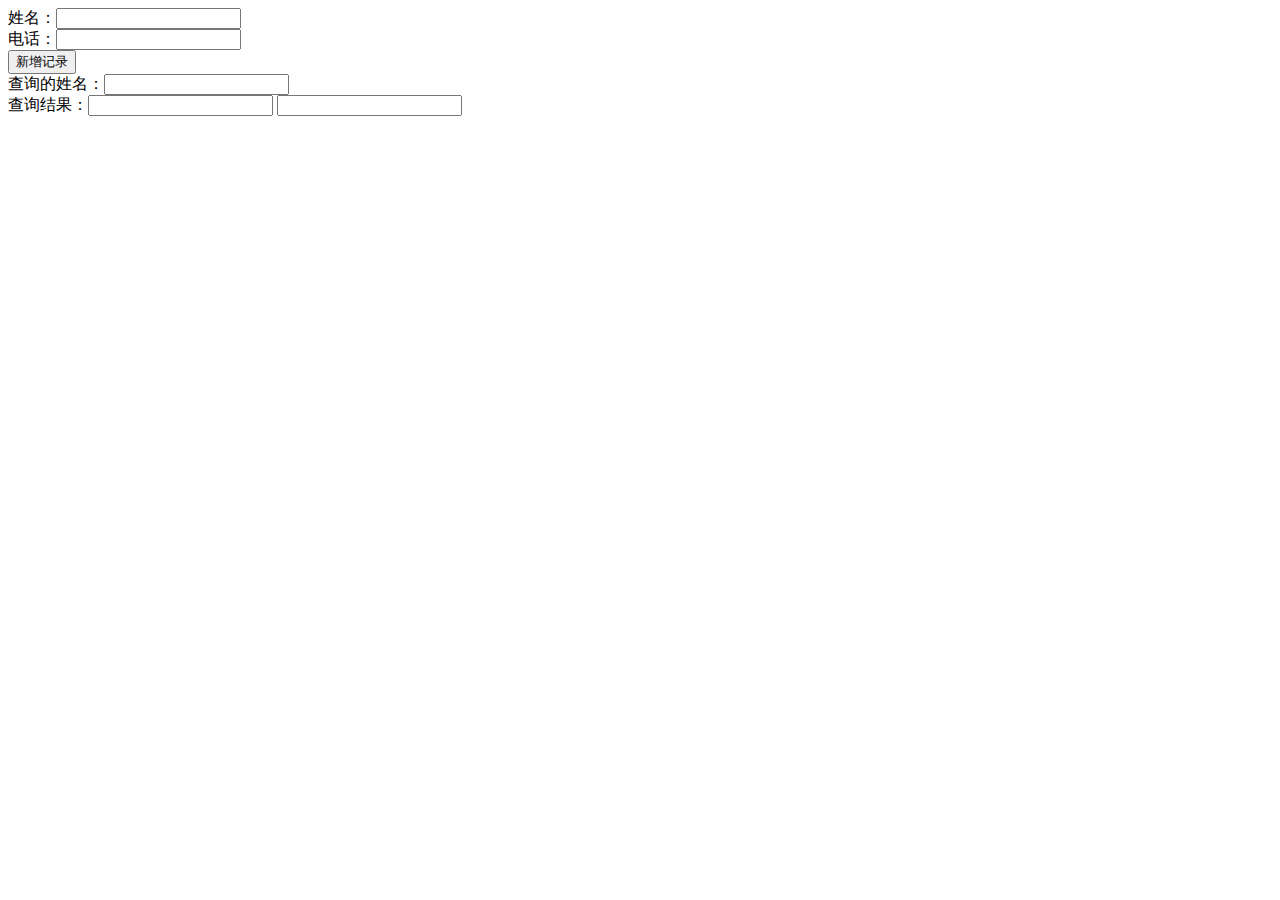
<file: s.html>
<!DOCTYPE html>
<html lang="en">
<head>
    <meta charset="UTF-8">
    <title>Title</title>
</head>

<body>
<div id="result">
        <div>姓名：<input type="text" id="name"></div>
        <div>电话：<input type="number" id="number"></div>
        <div><input type="button" value="新增记录" onclick="save()"></div>
</div>
<div>
    <div>
        查询的姓名：<input type="text" id="names"><br>
        查询结果：<input type="text" onclick=gets()                                                                                                                                                                                                                                                                                                                                                                                                                                                                                                                                                                                                                                                                                                                                                                                                                                                                                                                                   "">
        <input type="number">
    </div>
</div>
<script>

    function save(){
       var names=document.getElementById('name').value;
       var numbers=document.getElementById('number').value;
       localStorage.setItem(names,numbers);
       alert('添加成功！');
 }
</script>
</body>
</html>
</file>
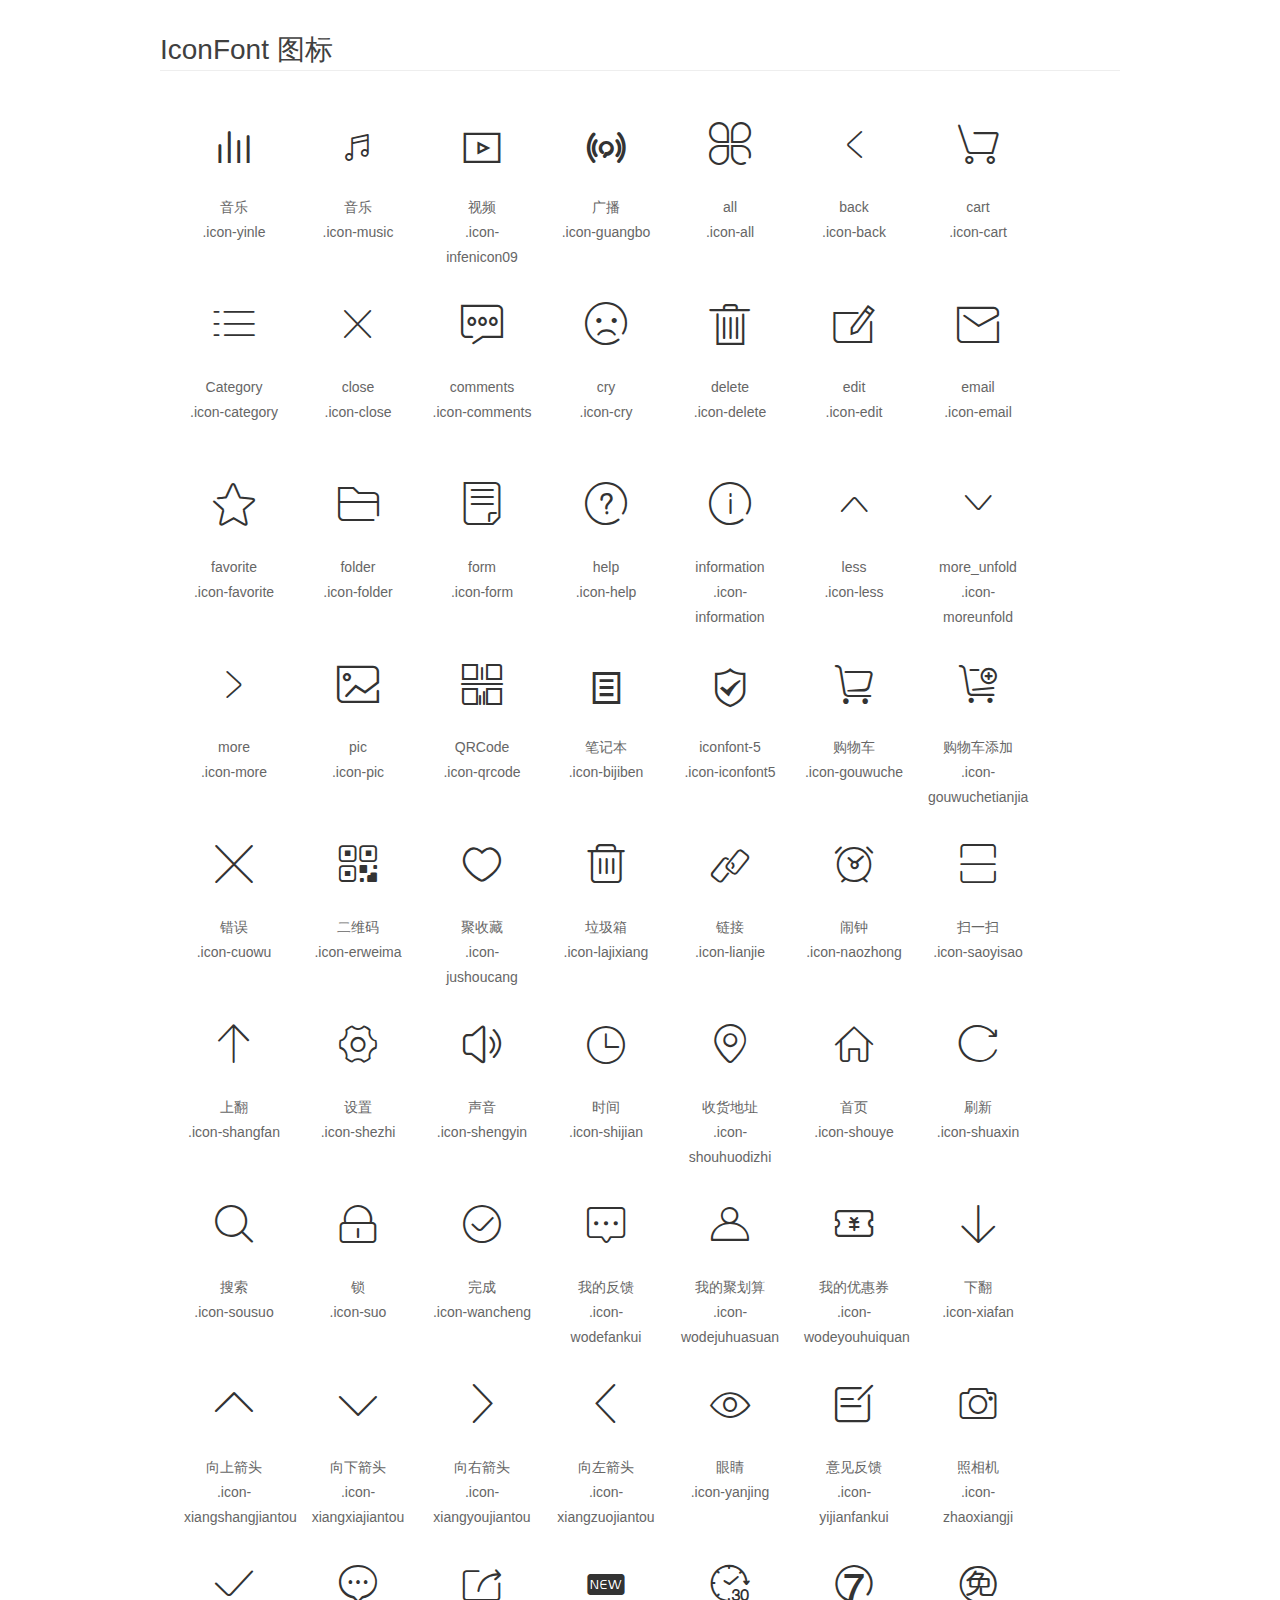
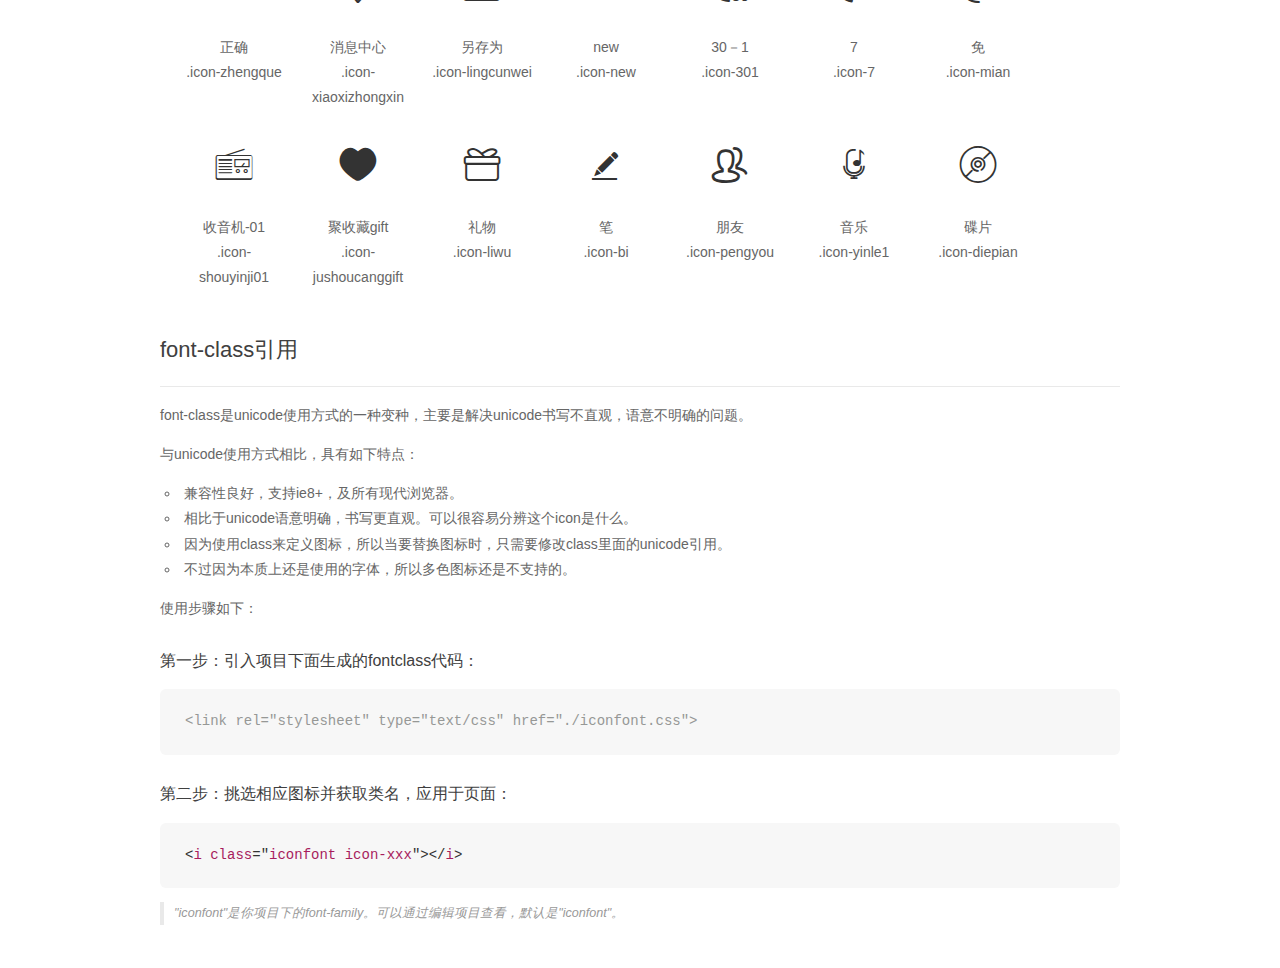
<file: font/demo_fontclass.html>
<!DOCTYPE html>
<html>
<head>
    <meta charset="utf-8"/>
    <title>IconFont</title>
    <link rel="stylesheet" href="demo.css">
    <link rel="stylesheet" href="iconfont.css">
</head>
<body>
    <div class="main markdown">
        <h1>IconFont 图标</h1>
        <ul class="icon_lists clear">
            
                <li>
                <i class="icon iconfont icon-yinle"></i>
                    <div class="name">音乐</div>
                    <div class="fontclass">.icon-yinle</div>
                </li>
            
                <li>
                <i class="icon iconfont icon-music"></i>
                    <div class="name">音乐</div>
                    <div class="fontclass">.icon-music</div>
                </li>
            
                <li>
                <i class="icon iconfont icon-infenicon09"></i>
                    <div class="name">视频</div>
                    <div class="fontclass">.icon-infenicon09</div>
                </li>
            
                <li>
                <i class="icon iconfont icon-guangbo"></i>
                    <div class="name">广播</div>
                    <div class="fontclass">.icon-guangbo</div>
                </li>
            
                <li>
                <i class="icon iconfont icon-all"></i>
                    <div class="name">all</div>
                    <div class="fontclass">.icon-all</div>
                </li>
            
                <li>
                <i class="icon iconfont icon-back"></i>
                    <div class="name">back</div>
                    <div class="fontclass">.icon-back</div>
                </li>
            
                <li>
                <i class="icon iconfont icon-cart"></i>
                    <div class="name">cart</div>
                    <div class="fontclass">.icon-cart</div>
                </li>
            
                <li>
                <i class="icon iconfont icon-category"></i>
                    <div class="name">Category</div>
                    <div class="fontclass">.icon-category</div>
                </li>
            
                <li>
                <i class="icon iconfont icon-close"></i>
                    <div class="name">close</div>
                    <div class="fontclass">.icon-close</div>
                </li>
            
                <li>
                <i class="icon iconfont icon-comments"></i>
                    <div class="name">comments</div>
                    <div class="fontclass">.icon-comments</div>
                </li>
            
                <li>
                <i class="icon iconfont icon-cry"></i>
                    <div class="name">cry</div>
                    <div class="fontclass">.icon-cry</div>
                </li>
            
                <li>
                <i class="icon iconfont icon-delete"></i>
                    <div class="name">delete</div>
                    <div class="fontclass">.icon-delete</div>
                </li>
            
                <li>
                <i class="icon iconfont icon-edit"></i>
                    <div class="name">edit</div>
                    <div class="fontclass">.icon-edit</div>
                </li>
            
                <li>
                <i class="icon iconfont icon-email"></i>
                    <div class="name">email</div>
                    <div class="fontclass">.icon-email</div>
                </li>
            
                <li>
                <i class="icon iconfont icon-favorite"></i>
                    <div class="name">favorite</div>
                    <div class="fontclass">.icon-favorite</div>
                </li>
            
                <li>
                <i class="icon iconfont icon-folder"></i>
                    <div class="name">folder</div>
                    <div class="fontclass">.icon-folder</div>
                </li>
            
                <li>
                <i class="icon iconfont icon-form"></i>
                    <div class="name">form</div>
                    <div class="fontclass">.icon-form</div>
                </li>
            
                <li>
                <i class="icon iconfont icon-help"></i>
                    <div class="name">help</div>
                    <div class="fontclass">.icon-help</div>
                </li>
            
                <li>
                <i class="icon iconfont icon-information"></i>
                    <div class="name">information</div>
                    <div class="fontclass">.icon-information</div>
                </li>
            
                <li>
                <i class="icon iconfont icon-less"></i>
                    <div class="name">less</div>
                    <div class="fontclass">.icon-less</div>
                </li>
            
                <li>
                <i class="icon iconfont icon-moreunfold"></i>
                    <div class="name">more_unfold</div>
                    <div class="fontclass">.icon-moreunfold</div>
                </li>
            
                <li>
                <i class="icon iconfont icon-more"></i>
                    <div class="name">more</div>
                    <div class="fontclass">.icon-more</div>
                </li>
            
                <li>
                <i class="icon iconfont icon-pic"></i>
                    <div class="name">pic</div>
                    <div class="fontclass">.icon-pic</div>
                </li>
            
                <li>
                <i class="icon iconfont icon-qrcode"></i>
                    <div class="name">QRCode</div>
                    <div class="fontclass">.icon-qrcode</div>
                </li>
            
                <li>
                <i class="icon iconfont icon-bijiben"></i>
                    <div class="name">笔记本</div>
                    <div class="fontclass">.icon-bijiben</div>
                </li>
            
                <li>
                <i class="icon iconfont icon-iconfont5"></i>
                    <div class="name">iconfont-5</div>
                    <div class="fontclass">.icon-iconfont5</div>
                </li>
            
                <li>
                <i class="icon iconfont icon-gouwuche"></i>
                    <div class="name">购物车</div>
                    <div class="fontclass">.icon-gouwuche</div>
                </li>
            
                <li>
                <i class="icon iconfont icon-gouwuchetianjia"></i>
                    <div class="name">购物车添加</div>
                    <div class="fontclass">.icon-gouwuchetianjia</div>
                </li>
            
                <li>
                <i class="icon iconfont icon-cuowu"></i>
                    <div class="name">错误</div>
                    <div class="fontclass">.icon-cuowu</div>
                </li>
            
                <li>
                <i class="icon iconfont icon-erweima"></i>
                    <div class="name">二维码</div>
                    <div class="fontclass">.icon-erweima</div>
                </li>
            
                <li>
                <i class="icon iconfont icon-jushoucang"></i>
                    <div class="name">聚收藏</div>
                    <div class="fontclass">.icon-jushoucang</div>
                </li>
            
                <li>
                <i class="icon iconfont icon-lajixiang"></i>
                    <div class="name">垃圾箱</div>
                    <div class="fontclass">.icon-lajixiang</div>
                </li>
            
                <li>
                <i class="icon iconfont icon-lianjie"></i>
                    <div class="name">链接</div>
                    <div class="fontclass">.icon-lianjie</div>
                </li>
            
                <li>
                <i class="icon iconfont icon-naozhong"></i>
                    <div class="name">闹钟</div>
                    <div class="fontclass">.icon-naozhong</div>
                </li>
            
                <li>
                <i class="icon iconfont icon-saoyisao"></i>
                    <div class="name">扫一扫</div>
                    <div class="fontclass">.icon-saoyisao</div>
                </li>
            
                <li>
                <i class="icon iconfont icon-shangfan"></i>
                    <div class="name">上翻</div>
                    <div class="fontclass">.icon-shangfan</div>
                </li>
            
                <li>
                <i class="icon iconfont icon-shezhi"></i>
                    <div class="name">设置</div>
                    <div class="fontclass">.icon-shezhi</div>
                </li>
            
                <li>
                <i class="icon iconfont icon-shengyin"></i>
                    <div class="name">声音</div>
                    <div class="fontclass">.icon-shengyin</div>
                </li>
            
                <li>
                <i class="icon iconfont icon-shijian"></i>
                    <div class="name">时间</div>
                    <div class="fontclass">.icon-shijian</div>
                </li>
            
                <li>
                <i class="icon iconfont icon-shouhuodizhi"></i>
                    <div class="name">收货地址</div>
                    <div class="fontclass">.icon-shouhuodizhi</div>
                </li>
            
                <li>
                <i class="icon iconfont icon-shouye"></i>
                    <div class="name">首页</div>
                    <div class="fontclass">.icon-shouye</div>
                </li>
            
                <li>
                <i class="icon iconfont icon-shuaxin"></i>
                    <div class="name">刷新</div>
                    <div class="fontclass">.icon-shuaxin</div>
                </li>
            
                <li>
                <i class="icon iconfont icon-sousuo"></i>
                    <div class="name">搜索</div>
                    <div class="fontclass">.icon-sousuo</div>
                </li>
            
                <li>
                <i class="icon iconfont icon-suo"></i>
                    <div class="name">锁</div>
                    <div class="fontclass">.icon-suo</div>
                </li>
            
                <li>
                <i class="icon iconfont icon-wancheng"></i>
                    <div class="name">完成</div>
                    <div class="fontclass">.icon-wancheng</div>
                </li>
            
                <li>
                <i class="icon iconfont icon-wodefankui"></i>
                    <div class="name">我的反馈</div>
                    <div class="fontclass">.icon-wodefankui</div>
                </li>
            
                <li>
                <i class="icon iconfont icon-wodejuhuasuan"></i>
                    <div class="name">我的聚划算</div>
                    <div class="fontclass">.icon-wodejuhuasuan</div>
                </li>
            
                <li>
                <i class="icon iconfont icon-wodeyouhuiquan"></i>
                    <div class="name">我的优惠券</div>
                    <div class="fontclass">.icon-wodeyouhuiquan</div>
                </li>
            
                <li>
                <i class="icon iconfont icon-xiafan"></i>
                    <div class="name">下翻</div>
                    <div class="fontclass">.icon-xiafan</div>
                </li>
            
                <li>
                <i class="icon iconfont icon-xiangshangjiantou"></i>
                    <div class="name">向上箭头</div>
                    <div class="fontclass">.icon-xiangshangjiantou</div>
                </li>
            
                <li>
                <i class="icon iconfont icon-xiangxiajiantou"></i>
                    <div class="name">向下箭头</div>
                    <div class="fontclass">.icon-xiangxiajiantou</div>
                </li>
            
                <li>
                <i class="icon iconfont icon-xiangyoujiantou"></i>
                    <div class="name">向右箭头</div>
                    <div class="fontclass">.icon-xiangyoujiantou</div>
                </li>
            
                <li>
                <i class="icon iconfont icon-xiangzuojiantou"></i>
                    <div class="name">向左箭头</div>
                    <div class="fontclass">.icon-xiangzuojiantou</div>
                </li>
            
                <li>
                <i class="icon iconfont icon-yanjing"></i>
                    <div class="name">眼睛</div>
                    <div class="fontclass">.icon-yanjing</div>
                </li>
            
                <li>
                <i class="icon iconfont icon-yijianfankui"></i>
                    <div class="name">意见反馈</div>
                    <div class="fontclass">.icon-yijianfankui</div>
                </li>
            
                <li>
                <i class="icon iconfont icon-zhaoxiangji"></i>
                    <div class="name">照相机</div>
                    <div class="fontclass">.icon-zhaoxiangji</div>
                </li>
            
                <li>
                <i class="icon iconfont icon-zhengque"></i>
                    <div class="name">正确</div>
                    <div class="fontclass">.icon-zhengque</div>
                </li>
            
                <li>
                <i class="icon iconfont icon-xiaoxizhongxin"></i>
                    <div class="name">消息中心</div>
                    <div class="fontclass">.icon-xiaoxizhongxin</div>
                </li>
            
                <li>
                <i class="icon iconfont icon-lingcunwei"></i>
                    <div class="name">另存为</div>
                    <div class="fontclass">.icon-lingcunwei</div>
                </li>
            
                <li>
                <i class="icon iconfont icon-new"></i>
                    <div class="name">new</div>
                    <div class="fontclass">.icon-new</div>
                </li>
            
                <li>
                <i class="icon iconfont icon-301"></i>
                    <div class="name">30－1</div>
                    <div class="fontclass">.icon-301</div>
                </li>
            
                <li>
                <i class="icon iconfont icon-7"></i>
                    <div class="name">7</div>
                    <div class="fontclass">.icon-7</div>
                </li>
            
                <li>
                <i class="icon iconfont icon-mian"></i>
                    <div class="name">免</div>
                    <div class="fontclass">.icon-mian</div>
                </li>
            
                <li>
                <i class="icon iconfont icon-shouyinji01"></i>
                    <div class="name">收音机-01</div>
                    <div class="fontclass">.icon-shouyinji01</div>
                </li>
            
                <li>
                <i class="icon iconfont icon-jushoucanggift"></i>
                    <div class="name">聚收藏gift</div>
                    <div class="fontclass">.icon-jushoucanggift</div>
                </li>
            
                <li>
                <i class="icon iconfont icon-liwu"></i>
                    <div class="name">礼物</div>
                    <div class="fontclass">.icon-liwu</div>
                </li>
            
                <li>
                <i class="icon iconfont icon-bi"></i>
                    <div class="name">笔</div>
                    <div class="fontclass">.icon-bi</div>
                </li>
            
                <li>
                <i class="icon iconfont icon-pengyou"></i>
                    <div class="name">朋友</div>
                    <div class="fontclass">.icon-pengyou</div>
                </li>
            
                <li>
                <i class="icon iconfont icon-yinle1"></i>
                    <div class="name">音乐</div>
                    <div class="fontclass">.icon-yinle1</div>
                </li>
            
                <li>
                <i class="icon iconfont icon-diepian"></i>
                    <div class="name">碟片</div>
                    <div class="fontclass">.icon-diepian</div>
                </li>
            
        </ul>

        <h2 id="font-class-">font-class引用</h2>
        <hr>

        <p>font-class是unicode使用方式的一种变种，主要是解决unicode书写不直观，语意不明确的问题。</p>
        <p>与unicode使用方式相比，具有如下特点：</p>
        <ul>
        <li>兼容性良好，支持ie8+，及所有现代浏览器。</li>
        <li>相比于unicode语意明确，书写更直观。可以很容易分辨这个icon是什么。</li>
        <li>因为使用class来定义图标，所以当要替换图标时，只需要修改class里面的unicode引用。</li>
        <li>不过因为本质上还是使用的字体，所以多色图标还是不支持的。</li>
        </ul>
        <p>使用步骤如下：</p>
        <h3 id="-fontclass-">第一步：引入项目下面生成的fontclass代码：</h3>


        <pre><code class="lang-js hljs javascript"><span class="hljs-comment">&lt;link rel="stylesheet" type="text/css" href="./iconfont.css"&gt;</span></code></pre>
        <h3 id="-">第二步：挑选相应图标并获取类名，应用于页面：</h3>
        <pre><code class="lang-css hljs">&lt;<span class="hljs-selector-tag">i</span> <span class="hljs-selector-tag">class</span>="<span class="hljs-selector-tag">iconfont</span> <span class="hljs-selector-tag">icon-xxx</span>"&gt;&lt;/<span class="hljs-selector-tag">i</span>&gt;</code></pre>
        <blockquote>
        <p>"iconfont"是你项目下的font-family。可以通过编辑项目查看，默认是"iconfont"。</p>
        </blockquote>
    </div>
</body>
</html>
</file>
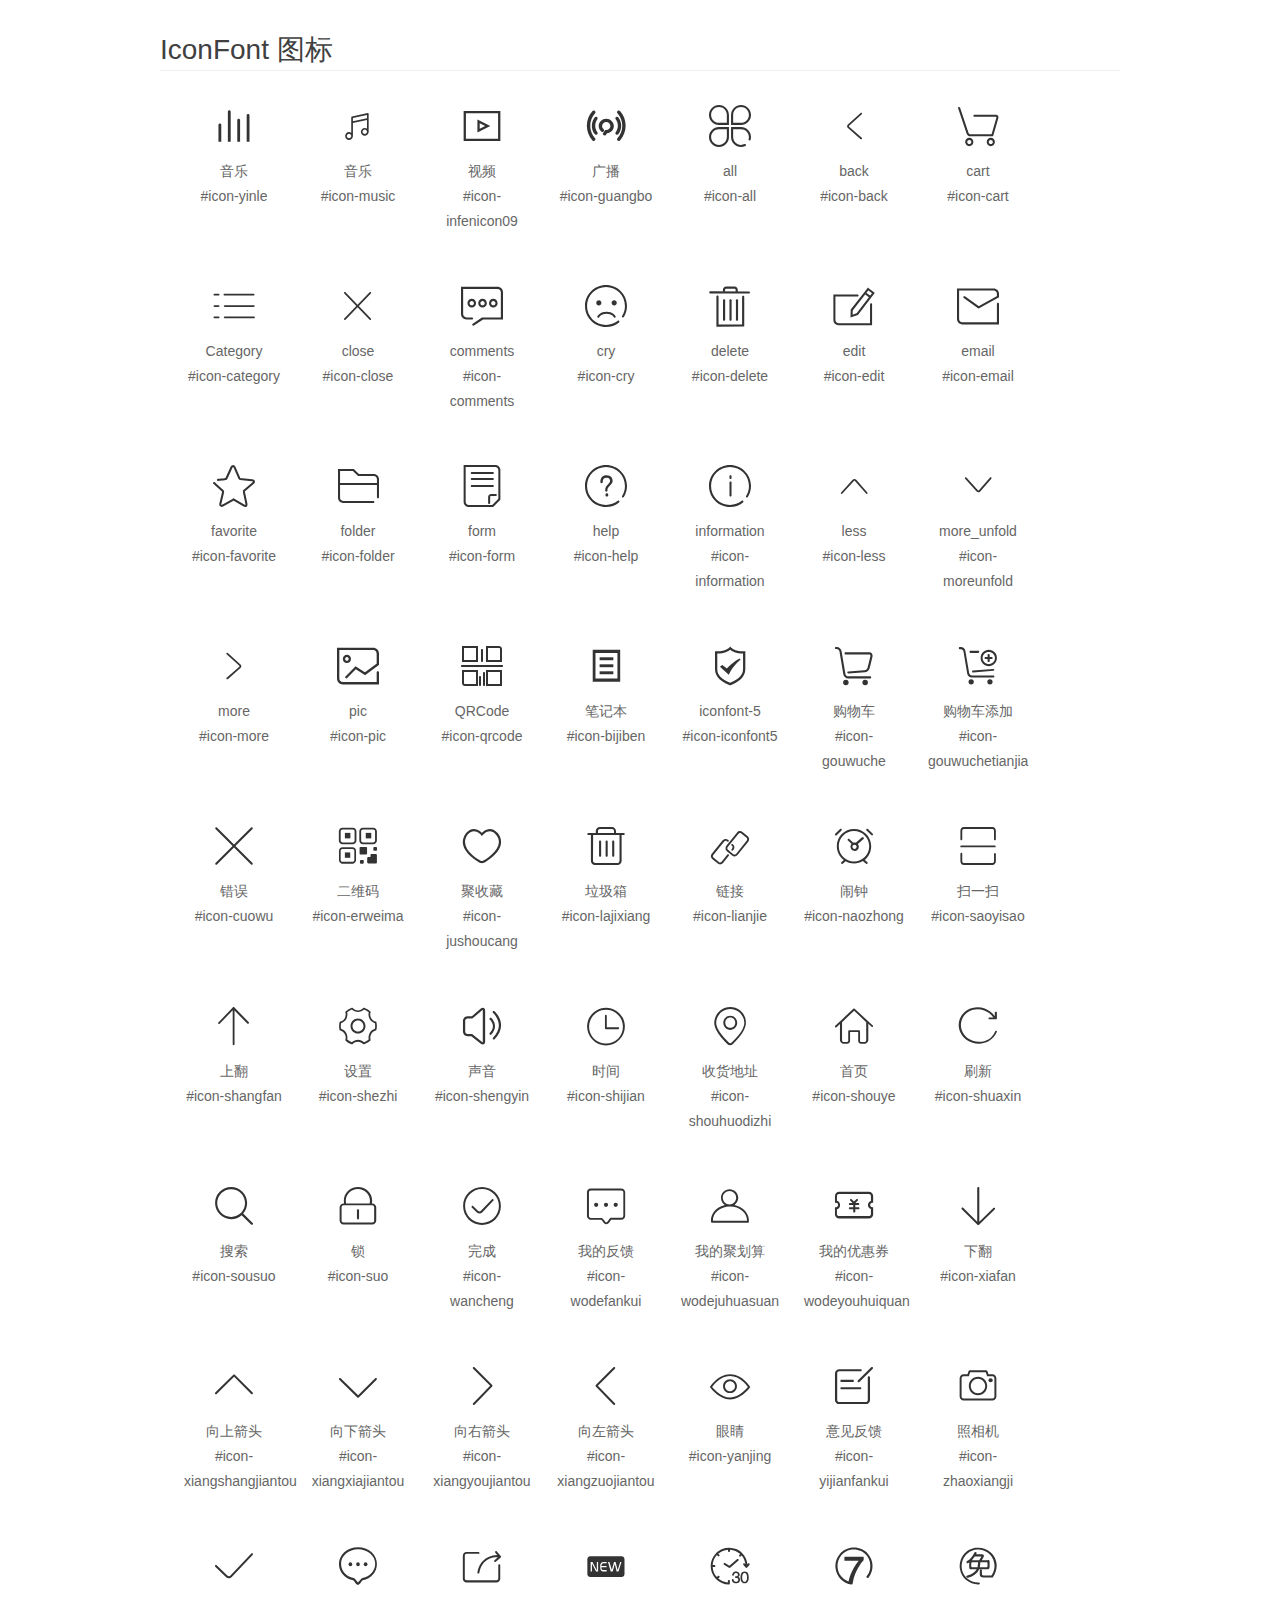
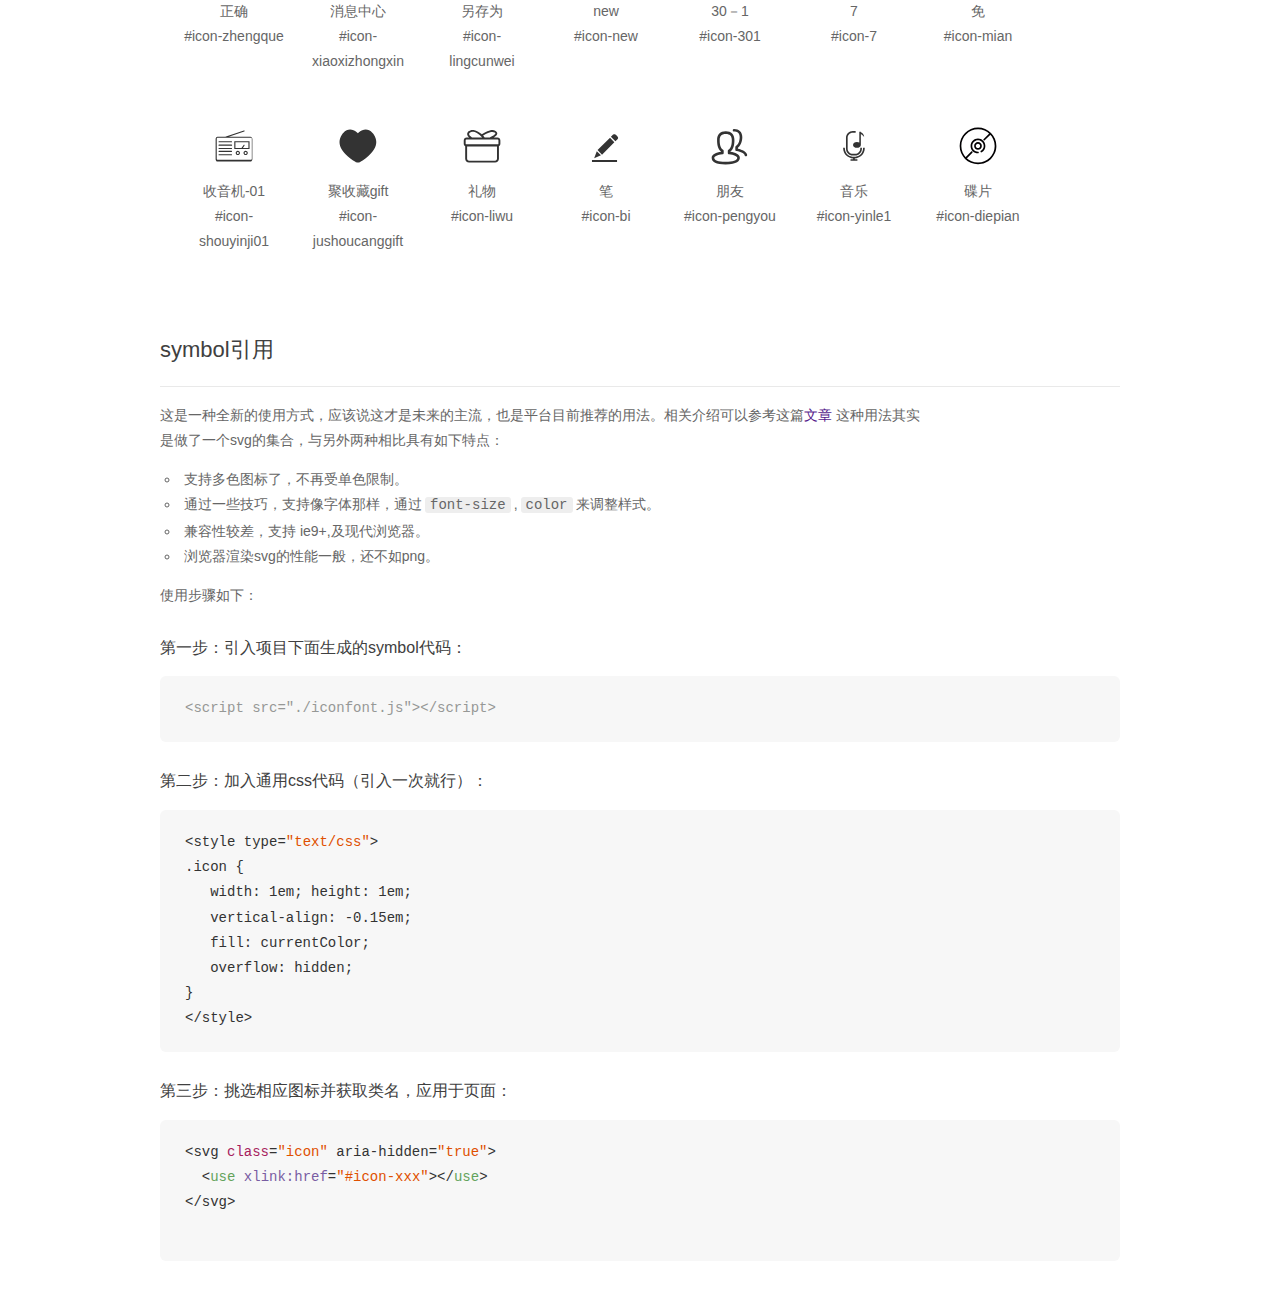
<file: font/demo_symbol.html>
<!DOCTYPE html>
<html>
<head>
    <meta charset="utf-8"/>
    <title>IconFont</title>
    <link rel="stylesheet" href="demo.css">
    <script src="iconfont.js"></script>

    <style type="text/css">
        .icon {
          /* 通过设置 font-size 来改变图标大小 */
          width: 1em; height: 1em;
          /* 图标和文字相邻时，垂直对齐 */
          vertical-align: -0.15em;
          /* 通过设置 color 来改变 SVG 的颜色/fill */
          fill: currentColor;
          /* path 和 stroke 溢出 viewBox 部分在 IE 下会显示
             normalize.css 中也包含这行 */
          overflow: hidden;
        }

    </style>
</head>
<body>
    <div class="main markdown">
        <h1>IconFont 图标</h1>
        <ul class="icon_lists clear">
            
                <li>
                    <svg class="icon" aria-hidden="true">
                        <use xlink:href="#icon-yinle"></use>
                    </svg>
                    <div class="name">音乐</div>
                    <div class="fontclass">#icon-yinle</div>
                </li>
            
                <li>
                    <svg class="icon" aria-hidden="true">
                        <use xlink:href="#icon-music"></use>
                    </svg>
                    <div class="name">音乐</div>
                    <div class="fontclass">#icon-music</div>
                </li>
            
                <li>
                    <svg class="icon" aria-hidden="true">
                        <use xlink:href="#icon-infenicon09"></use>
                    </svg>
                    <div class="name">视频</div>
                    <div class="fontclass">#icon-infenicon09</div>
                </li>
            
                <li>
                    <svg class="icon" aria-hidden="true">
                        <use xlink:href="#icon-guangbo"></use>
                    </svg>
                    <div class="name">广播</div>
                    <div class="fontclass">#icon-guangbo</div>
                </li>
            
                <li>
                    <svg class="icon" aria-hidden="true">
                        <use xlink:href="#icon-all"></use>
                    </svg>
                    <div class="name">all</div>
                    <div class="fontclass">#icon-all</div>
                </li>
            
                <li>
                    <svg class="icon" aria-hidden="true">
                        <use xlink:href="#icon-back"></use>
                    </svg>
                    <div class="name">back</div>
                    <div class="fontclass">#icon-back</div>
                </li>
            
                <li>
                    <svg class="icon" aria-hidden="true">
                        <use xlink:href="#icon-cart"></use>
                    </svg>
                    <div class="name">cart</div>
                    <div class="fontclass">#icon-cart</div>
                </li>
            
                <li>
                    <svg class="icon" aria-hidden="true">
                        <use xlink:href="#icon-category"></use>
                    </svg>
                    <div class="name">Category</div>
                    <div class="fontclass">#icon-category</div>
                </li>
            
                <li>
                    <svg class="icon" aria-hidden="true">
                        <use xlink:href="#icon-close"></use>
                    </svg>
                    <div class="name">close</div>
                    <div class="fontclass">#icon-close</div>
                </li>
            
                <li>
                    <svg class="icon" aria-hidden="true">
                        <use xlink:href="#icon-comments"></use>
                    </svg>
                    <div class="name">comments</div>
                    <div class="fontclass">#icon-comments</div>
                </li>
            
                <li>
                    <svg class="icon" aria-hidden="true">
                        <use xlink:href="#icon-cry"></use>
                    </svg>
                    <div class="name">cry</div>
                    <div class="fontclass">#icon-cry</div>
                </li>
            
                <li>
                    <svg class="icon" aria-hidden="true">
                        <use xlink:href="#icon-delete"></use>
                    </svg>
                    <div class="name">delete</div>
                    <div class="fontclass">#icon-delete</div>
                </li>
            
                <li>
                    <svg class="icon" aria-hidden="true">
                        <use xlink:href="#icon-edit"></use>
                    </svg>
                    <div class="name">edit</div>
                    <div class="fontclass">#icon-edit</div>
                </li>
            
                <li>
                    <svg class="icon" aria-hidden="true">
                        <use xlink:href="#icon-email"></use>
                    </svg>
                    <div class="name">email</div>
                    <div class="fontclass">#icon-email</div>
                </li>
            
                <li>
                    <svg class="icon" aria-hidden="true">
                        <use xlink:href="#icon-favorite"></use>
                    </svg>
                    <div class="name">favorite</div>
                    <div class="fontclass">#icon-favorite</div>
                </li>
            
                <li>
                    <svg class="icon" aria-hidden="true">
                        <use xlink:href="#icon-folder"></use>
                    </svg>
                    <div class="name">folder</div>
                    <div class="fontclass">#icon-folder</div>
                </li>
            
                <li>
                    <svg class="icon" aria-hidden="true">
                        <use xlink:href="#icon-form"></use>
                    </svg>
                    <div class="name">form</div>
                    <div class="fontclass">#icon-form</div>
                </li>
            
                <li>
                    <svg class="icon" aria-hidden="true">
                        <use xlink:href="#icon-help"></use>
                    </svg>
                    <div class="name">help</div>
                    <div class="fontclass">#icon-help</div>
                </li>
            
                <li>
                    <svg class="icon" aria-hidden="true">
                        <use xlink:href="#icon-information"></use>
                    </svg>
                    <div class="name">information</div>
                    <div class="fontclass">#icon-information</div>
                </li>
            
                <li>
                    <svg class="icon" aria-hidden="true">
                        <use xlink:href="#icon-less"></use>
                    </svg>
                    <div class="name">less</div>
                    <div class="fontclass">#icon-less</div>
                </li>
            
                <li>
                    <svg class="icon" aria-hidden="true">
                        <use xlink:href="#icon-moreunfold"></use>
                    </svg>
                    <div class="name">more_unfold</div>
                    <div class="fontclass">#icon-moreunfold</div>
                </li>
            
                <li>
                    <svg class="icon" aria-hidden="true">
                        <use xlink:href="#icon-more"></use>
                    </svg>
                    <div class="name">more</div>
                    <div class="fontclass">#icon-more</div>
                </li>
            
                <li>
                    <svg class="icon" aria-hidden="true">
                        <use xlink:href="#icon-pic"></use>
                    </svg>
                    <div class="name">pic</div>
                    <div class="fontclass">#icon-pic</div>
                </li>
            
                <li>
                    <svg class="icon" aria-hidden="true">
                        <use xlink:href="#icon-qrcode"></use>
                    </svg>
                    <div class="name">QRCode</div>
                    <div class="fontclass">#icon-qrcode</div>
                </li>
            
                <li>
                    <svg class="icon" aria-hidden="true">
                        <use xlink:href="#icon-bijiben"></use>
                    </svg>
                    <div class="name">笔记本</div>
                    <div class="fontclass">#icon-bijiben</div>
                </li>
            
                <li>
                    <svg class="icon" aria-hidden="true">
                        <use xlink:href="#icon-iconfont5"></use>
                    </svg>
                    <div class="name">iconfont-5</div>
                    <div class="fontclass">#icon-iconfont5</div>
                </li>
            
                <li>
                    <svg class="icon" aria-hidden="true">
                        <use xlink:href="#icon-gouwuche"></use>
                    </svg>
                    <div class="name">购物车</div>
                    <div class="fontclass">#icon-gouwuche</div>
                </li>
            
                <li>
                    <svg class="icon" aria-hidden="true">
                        <use xlink:href="#icon-gouwuchetianjia"></use>
                    </svg>
                    <div class="name">购物车添加</div>
                    <div class="fontclass">#icon-gouwuchetianjia</div>
                </li>
            
                <li>
                    <svg class="icon" aria-hidden="true">
                        <use xlink:href="#icon-cuowu"></use>
                    </svg>
                    <div class="name">错误</div>
                    <div class="fontclass">#icon-cuowu</div>
                </li>
            
                <li>
                    <svg class="icon" aria-hidden="true">
                        <use xlink:href="#icon-erweima"></use>
                    </svg>
                    <div class="name">二维码</div>
                    <div class="fontclass">#icon-erweima</div>
                </li>
            
                <li>
                    <svg class="icon" aria-hidden="true">
                        <use xlink:href="#icon-jushoucang"></use>
                    </svg>
                    <div class="name">聚收藏</div>
                    <div class="fontclass">#icon-jushoucang</div>
                </li>
            
                <li>
                    <svg class="icon" aria-hidden="true">
                        <use xlink:href="#icon-lajixiang"></use>
                    </svg>
                    <div class="name">垃圾箱</div>
                    <div class="fontclass">#icon-lajixiang</div>
                </li>
            
                <li>
                    <svg class="icon" aria-hidden="true">
                        <use xlink:href="#icon-lianjie"></use>
                    </svg>
                    <div class="name">链接</div>
                    <div class="fontclass">#icon-lianjie</div>
                </li>
            
                <li>
                    <svg class="icon" aria-hidden="true">
                        <use xlink:href="#icon-naozhong"></use>
                    </svg>
                    <div class="name">闹钟</div>
                    <div class="fontclass">#icon-naozhong</div>
                </li>
            
                <li>
                    <svg class="icon" aria-hidden="true">
                        <use xlink:href="#icon-saoyisao"></use>
                    </svg>
                    <div class="name">扫一扫</div>
                    <div class="fontclass">#icon-saoyisao</div>
                </li>
            
                <li>
                    <svg class="icon" aria-hidden="true">
                        <use xlink:href="#icon-shangfan"></use>
                    </svg>
                    <div class="name">上翻</div>
                    <div class="fontclass">#icon-shangfan</div>
                </li>
            
                <li>
                    <svg class="icon" aria-hidden="true">
                        <use xlink:href="#icon-shezhi"></use>
                    </svg>
                    <div class="name">设置</div>
                    <div class="fontclass">#icon-shezhi</div>
                </li>
            
                <li>
                    <svg class="icon" aria-hidden="true">
                        <use xlink:href="#icon-shengyin"></use>
                    </svg>
                    <div class="name">声音</div>
                    <div class="fontclass">#icon-shengyin</div>
                </li>
            
                <li>
                    <svg class="icon" aria-hidden="true">
                        <use xlink:href="#icon-shijian"></use>
                    </svg>
                    <div class="name">时间</div>
                    <div class="fontclass">#icon-shijian</div>
                </li>
            
                <li>
                    <svg class="icon" aria-hidden="true">
                        <use xlink:href="#icon-shouhuodizhi"></use>
                    </svg>
                    <div class="name">收货地址</div>
                    <div class="fontclass">#icon-shouhuodizhi</div>
                </li>
            
                <li>
                    <svg class="icon" aria-hidden="true">
                        <use xlink:href="#icon-shouye"></use>
                    </svg>
                    <div class="name">首页</div>
                    <div class="fontclass">#icon-shouye</div>
                </li>
            
                <li>
                    <svg class="icon" aria-hidden="true">
                        <use xlink:href="#icon-shuaxin"></use>
                    </svg>
                    <div class="name">刷新</div>
                    <div class="fontclass">#icon-shuaxin</div>
                </li>
            
                <li>
                    <svg class="icon" aria-hidden="true">
                        <use xlink:href="#icon-sousuo"></use>
                    </svg>
                    <div class="name">搜索</div>
                    <div class="fontclass">#icon-sousuo</div>
                </li>
            
                <li>
                    <svg class="icon" aria-hidden="true">
                        <use xlink:href="#icon-suo"></use>
                    </svg>
                    <div class="name">锁</div>
                    <div class="fontclass">#icon-suo</div>
                </li>
            
                <li>
                    <svg class="icon" aria-hidden="true">
                        <use xlink:href="#icon-wancheng"></use>
                    </svg>
                    <div class="name">完成</div>
                    <div class="fontclass">#icon-wancheng</div>
                </li>
            
                <li>
                    <svg class="icon" aria-hidden="true">
                        <use xlink:href="#icon-wodefankui"></use>
                    </svg>
                    <div class="name">我的反馈</div>
                    <div class="fontclass">#icon-wodefankui</div>
                </li>
            
                <li>
                    <svg class="icon" aria-hidden="true">
                        <use xlink:href="#icon-wodejuhuasuan"></use>
                    </svg>
                    <div class="name">我的聚划算</div>
                    <div class="fontclass">#icon-wodejuhuasuan</div>
                </li>
            
                <li>
                    <svg class="icon" aria-hidden="true">
                        <use xlink:href="#icon-wodeyouhuiquan"></use>
                    </svg>
                    <div class="name">我的优惠券</div>
                    <div class="fontclass">#icon-wodeyouhuiquan</div>
                </li>
            
                <li>
                    <svg class="icon" aria-hidden="true">
                        <use xlink:href="#icon-xiafan"></use>
                    </svg>
                    <div class="name">下翻</div>
                    <div class="fontclass">#icon-xiafan</div>
                </li>
            
                <li>
                    <svg class="icon" aria-hidden="true">
                        <use xlink:href="#icon-xiangshangjiantou"></use>
                    </svg>
                    <div class="name">向上箭头</div>
                    <div class="fontclass">#icon-xiangshangjiantou</div>
                </li>
            
                <li>
                    <svg class="icon" aria-hidden="true">
                        <use xlink:href="#icon-xiangxiajiantou"></use>
                    </svg>
                    <div class="name">向下箭头</div>
                    <div class="fontclass">#icon-xiangxiajiantou</div>
                </li>
            
                <li>
                    <svg class="icon" aria-hidden="true">
                        <use xlink:href="#icon-xiangyoujiantou"></use>
                    </svg>
                    <div class="name">向右箭头</div>
                    <div class="fontclass">#icon-xiangyoujiantou</div>
                </li>
            
                <li>
                    <svg class="icon" aria-hidden="true">
                        <use xlink:href="#icon-xiangzuojiantou"></use>
                    </svg>
                    <div class="name">向左箭头</div>
                    <div class="fontclass">#icon-xiangzuojiantou</div>
                </li>
            
                <li>
                    <svg class="icon" aria-hidden="true">
                        <use xlink:href="#icon-yanjing"></use>
                    </svg>
                    <div class="name">眼睛</div>
                    <div class="fontclass">#icon-yanjing</div>
                </li>
            
                <li>
                    <svg class="icon" aria-hidden="true">
                        <use xlink:href="#icon-yijianfankui"></use>
                    </svg>
                    <div class="name">意见反馈</div>
                    <div class="fontclass">#icon-yijianfankui</div>
                </li>
            
                <li>
                    <svg class="icon" aria-hidden="true">
                        <use xlink:href="#icon-zhaoxiangji"></use>
                    </svg>
                    <div class="name">照相机</div>
                    <div class="fontclass">#icon-zhaoxiangji</div>
                </li>
            
                <li>
                    <svg class="icon" aria-hidden="true">
                        <use xlink:href="#icon-zhengque"></use>
                    </svg>
                    <div class="name">正确</div>
                    <div class="fontclass">#icon-zhengque</div>
                </li>
            
                <li>
                    <svg class="icon" aria-hidden="true">
                        <use xlink:href="#icon-xiaoxizhongxin"></use>
                    </svg>
                    <div class="name">消息中心</div>
                    <div class="fontclass">#icon-xiaoxizhongxin</div>
                </li>
            
                <li>
                    <svg class="icon" aria-hidden="true">
                        <use xlink:href="#icon-lingcunwei"></use>
                    </svg>
                    <div class="name">另存为</div>
                    <div class="fontclass">#icon-lingcunwei</div>
                </li>
            
                <li>
                    <svg class="icon" aria-hidden="true">
                        <use xlink:href="#icon-new"></use>
                    </svg>
                    <div class="name">new</div>
                    <div class="fontclass">#icon-new</div>
                </li>
            
                <li>
                    <svg class="icon" aria-hidden="true">
                        <use xlink:href="#icon-301"></use>
                    </svg>
                    <div class="name">30－1</div>
                    <div class="fontclass">#icon-301</div>
                </li>
            
                <li>
                    <svg class="icon" aria-hidden="true">
                        <use xlink:href="#icon-7"></use>
                    </svg>
                    <div class="name">7</div>
                    <div class="fontclass">#icon-7</div>
                </li>
            
                <li>
                    <svg class="icon" aria-hidden="true">
                        <use xlink:href="#icon-mian"></use>
                    </svg>
                    <div class="name">免</div>
                    <div class="fontclass">#icon-mian</div>
                </li>
            
                <li>
                    <svg class="icon" aria-hidden="true">
                        <use xlink:href="#icon-shouyinji01"></use>
                    </svg>
                    <div class="name">收音机-01</div>
                    <div class="fontclass">#icon-shouyinji01</div>
                </li>
            
                <li>
                    <svg class="icon" aria-hidden="true">
                        <use xlink:href="#icon-jushoucanggift"></use>
                    </svg>
                    <div class="name">聚收藏gift</div>
                    <div class="fontclass">#icon-jushoucanggift</div>
                </li>
            
                <li>
                    <svg class="icon" aria-hidden="true">
                        <use xlink:href="#icon-liwu"></use>
                    </svg>
                    <div class="name">礼物</div>
                    <div class="fontclass">#icon-liwu</div>
                </li>
            
                <li>
                    <svg class="icon" aria-hidden="true">
                        <use xlink:href="#icon-bi"></use>
                    </svg>
                    <div class="name">笔</div>
                    <div class="fontclass">#icon-bi</div>
                </li>
            
                <li>
                    <svg class="icon" aria-hidden="true">
                        <use xlink:href="#icon-pengyou"></use>
                    </svg>
                    <div class="name">朋友</div>
                    <div class="fontclass">#icon-pengyou</div>
                </li>
            
                <li>
                    <svg class="icon" aria-hidden="true">
                        <use xlink:href="#icon-yinle1"></use>
                    </svg>
                    <div class="name">音乐</div>
                    <div class="fontclass">#icon-yinle1</div>
                </li>
            
                <li>
                    <svg class="icon" aria-hidden="true">
                        <use xlink:href="#icon-diepian"></use>
                    </svg>
                    <div class="name">碟片</div>
                    <div class="fontclass">#icon-diepian</div>
                </li>
            
        </ul>


        <h2 id="symbol-">symbol引用</h2>
        <hr>

        <p>这是一种全新的使用方式，应该说这才是未来的主流，也是平台目前推荐的用法。相关介绍可以参考这篇<a href="">文章</a>
        这种用法其实是做了一个svg的集合，与另外两种相比具有如下特点：</p>
        <ul>
          <li>支持多色图标了，不再受单色限制。</li>
          <li>通过一些技巧，支持像字体那样，通过<code>font-size</code>,<code>color</code>来调整样式。</li>
          <li>兼容性较差，支持 ie9+,及现代浏览器。</li>
          <li>浏览器渲染svg的性能一般，还不如png。</li>
        </ul>
        <p>使用步骤如下：</p>
        <h3 id="-symbol-">第一步：引入项目下面生成的symbol代码：</h3>
        <pre><code class="lang-js hljs javascript"><span class="hljs-comment">&lt;script src="./iconfont.js"&gt;&lt;/script&gt;</span></code></pre>
        <h3 id="-css-">第二步：加入通用css代码（引入一次就行）：</h3>
        <pre><code class="lang-js hljs javascript">&lt;style type=<span class="hljs-string">"text/css"</span>&gt;
.icon {
   width: <span class="hljs-number">1</span>em; height: <span class="hljs-number">1</span>em;
   vertical-align: <span class="hljs-number">-0.15</span>em;
   fill: currentColor;
   overflow: hidden;
}
&lt;<span class="hljs-regexp">/style&gt;</span></code></pre>
        <h3 id="-">第三步：挑选相应图标并获取类名，应用于页面：</h3>
        <pre><code class="lang-js hljs javascript">&lt;svg <span class="hljs-class"><span class="hljs-keyword">class</span></span>=<span class="hljs-string">"icon"</span> aria-hidden=<span class="hljs-string">"true"</span>&gt;<span class="xml"><span class="hljs-tag">
  &lt;<span class="hljs-name">use</span> <span class="hljs-attr">xlink:href</span>=<span class="hljs-string">"#icon-xxx"</span>&gt;</span><span class="hljs-tag">&lt;/<span class="hljs-name">use</span>&gt;</span>
</span>&lt;<span class="hljs-regexp">/svg&gt;
        </span></code></pre>
    </div>
</body>
</html>
</file>
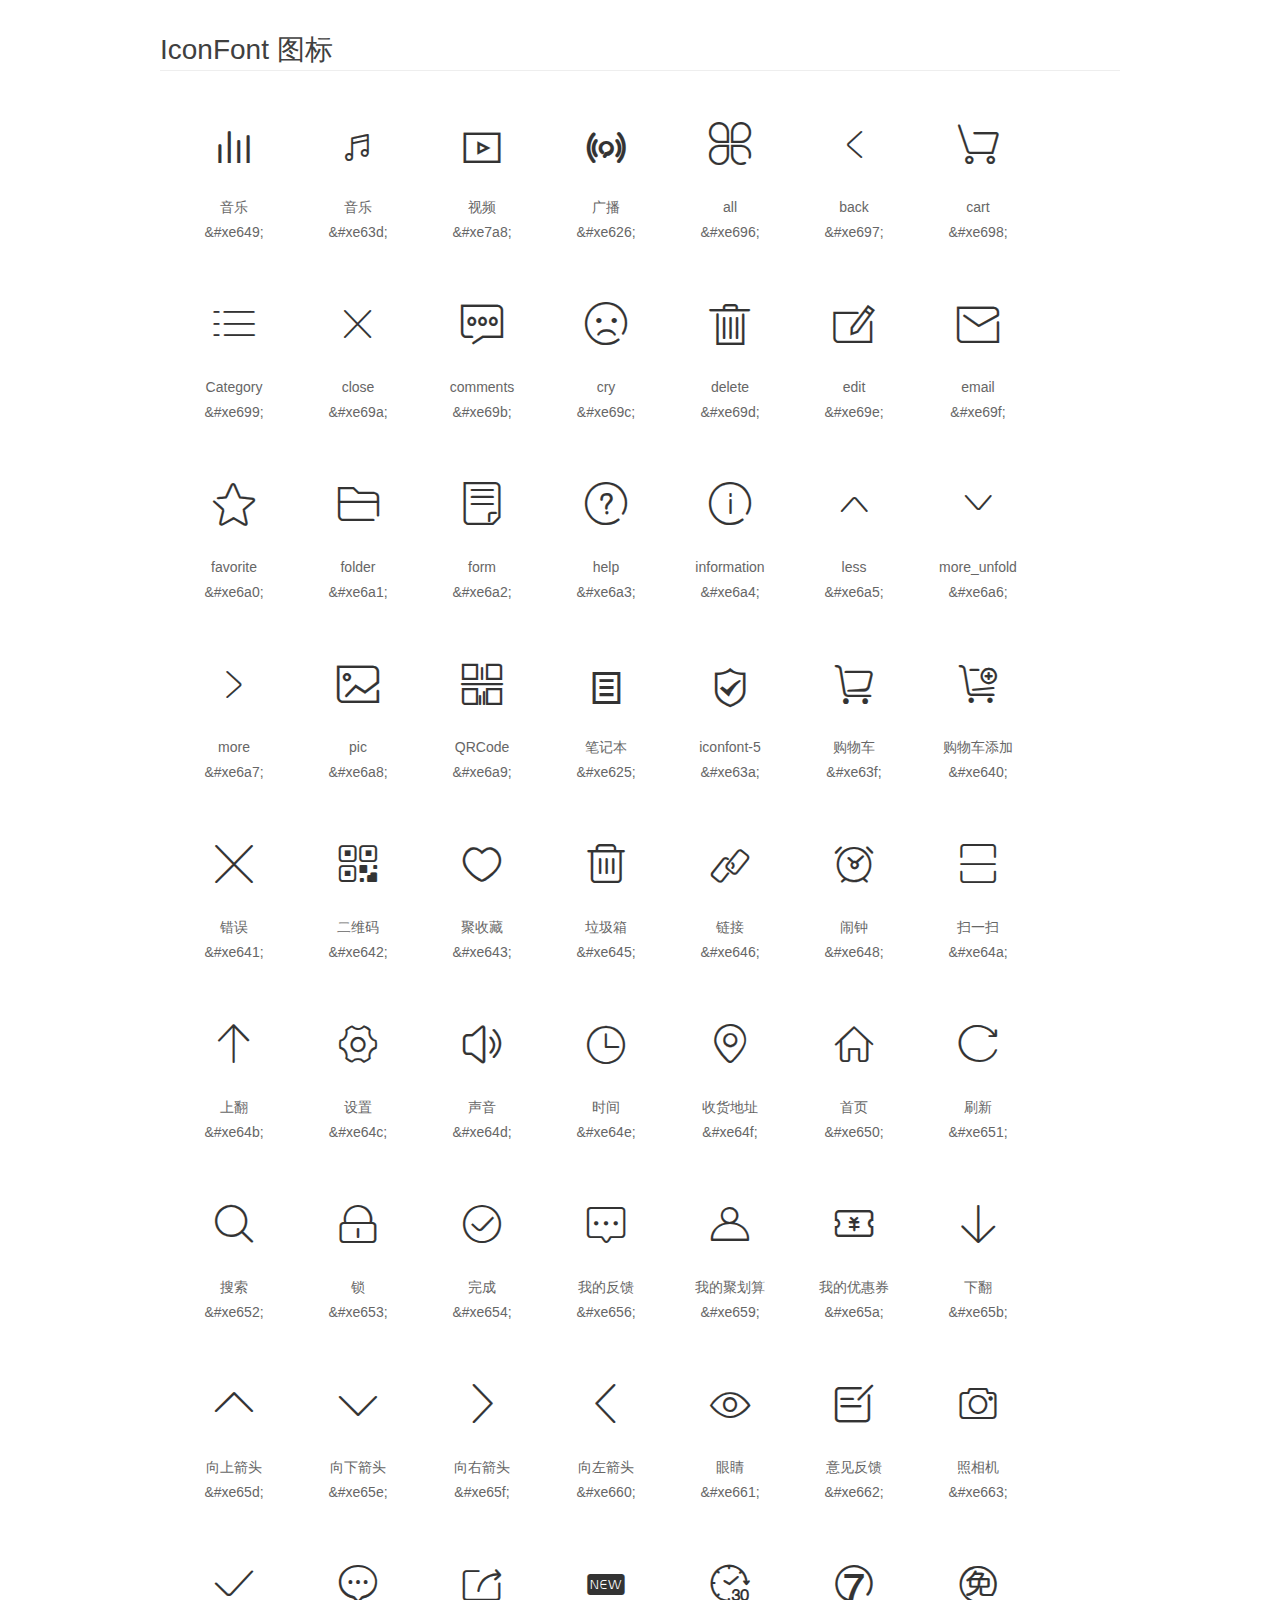
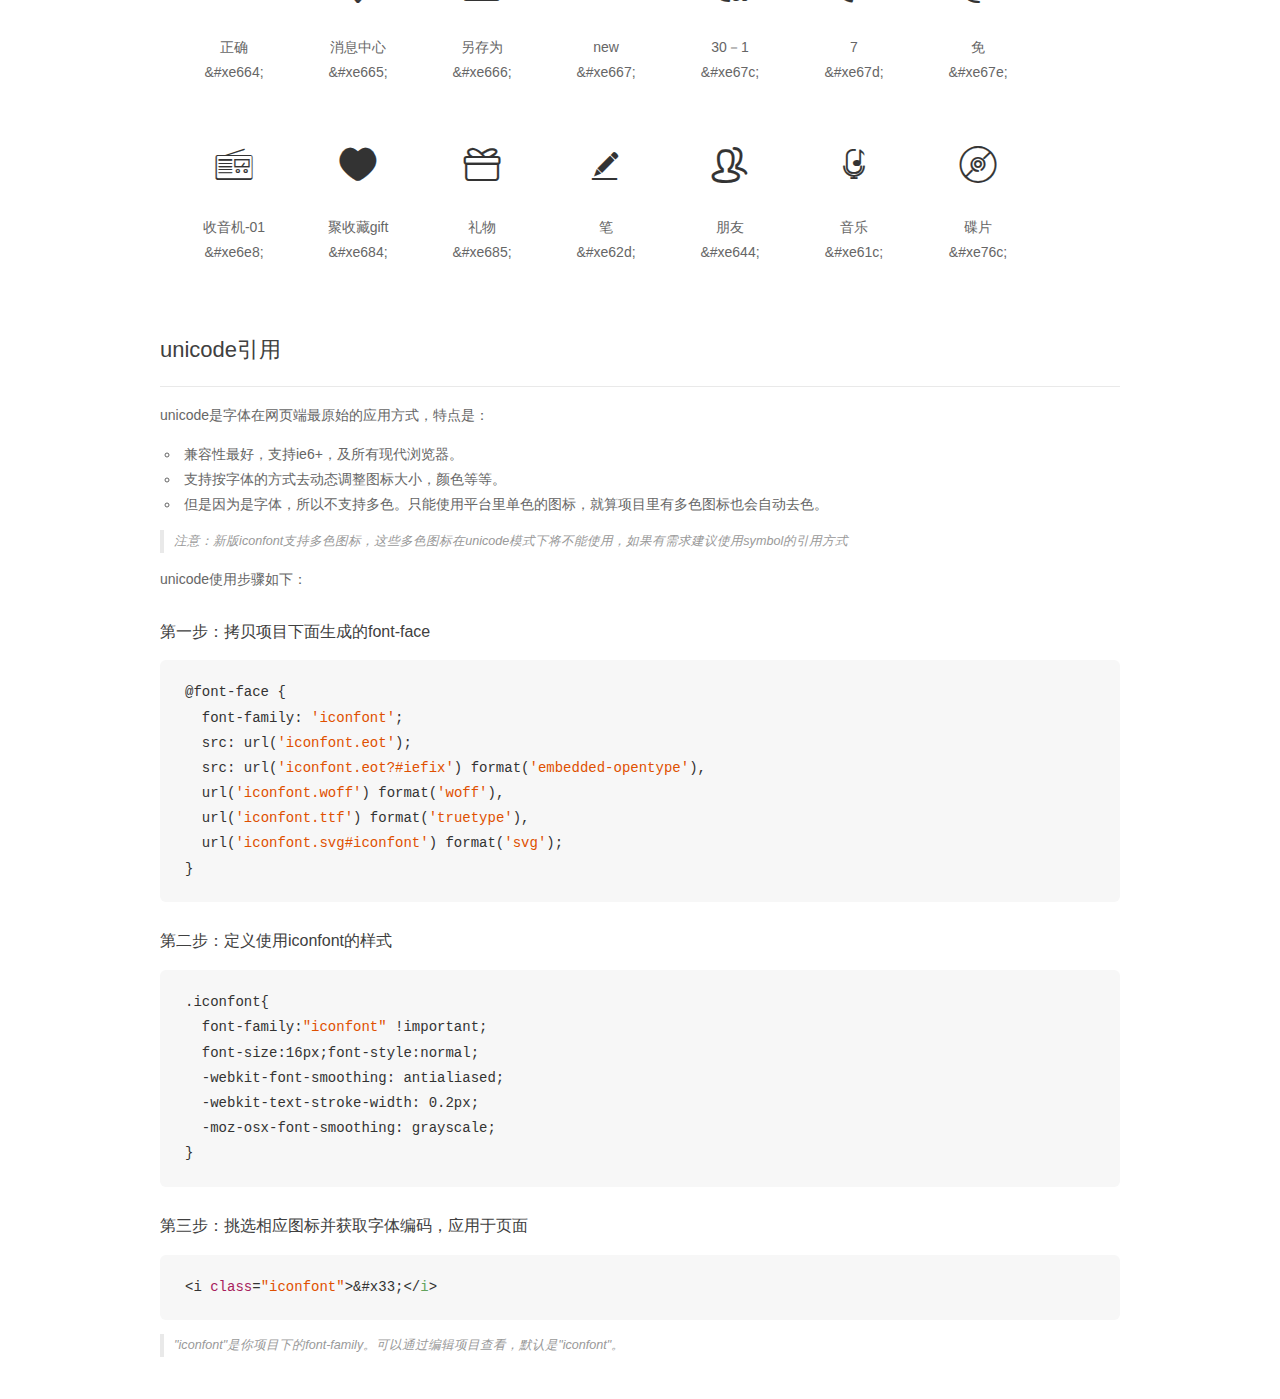
<file: font/demo_unicode.html>
<!DOCTYPE html>
<html>
<head>
    <meta charset="utf-8"/>
    <title>IconFont</title>
    <link rel="stylesheet" href="demo.css">

    <style type="text/css">

        @font-face {font-family: "iconfont";
          src: url('iconfont.eot'); /* IE9*/
          src: url('iconfont.eot#iefix') format('embedded-opentype'), /* IE6-IE8 */
          url('iconfont.woff') format('woff'), /* chrome, firefox */
          url('iconfont.ttf') format('truetype'), /* chrome, firefox, opera, Safari, Android, iOS 4.2+*/
          url('iconfont.svg#iconfont') format('svg'); /* iOS 4.1- */
        }

        .iconfont {
          font-family:"iconfont" !important;
          font-size:16px;
          font-style:normal;
          -webkit-font-smoothing: antialiased;
          -webkit-text-stroke-width: 0.2px;
          -moz-osx-font-smoothing: grayscale;
        }

    </style>
</head>
<body>
    <div class="main markdown">
        <h1>IconFont 图标</h1>
        <ul class="icon_lists clear">
            
                <li>
                <i class="icon iconfont">&#xe649;</i>
                    <div class="name">音乐</div>
                    <div class="code">&amp;#xe649;</div>
                </li>
            
                <li>
                <i class="icon iconfont">&#xe63d;</i>
                    <div class="name">音乐</div>
                    <div class="code">&amp;#xe63d;</div>
                </li>
            
                <li>
                <i class="icon iconfont">&#xe7a8;</i>
                    <div class="name">视频</div>
                    <div class="code">&amp;#xe7a8;</div>
                </li>
            
                <li>
                <i class="icon iconfont">&#xe626;</i>
                    <div class="name">广播</div>
                    <div class="code">&amp;#xe626;</div>
                </li>
            
                <li>
                <i class="icon iconfont">&#xe696;</i>
                    <div class="name">all</div>
                    <div class="code">&amp;#xe696;</div>
                </li>
            
                <li>
                <i class="icon iconfont">&#xe697;</i>
                    <div class="name">back</div>
                    <div class="code">&amp;#xe697;</div>
                </li>
            
                <li>
                <i class="icon iconfont">&#xe698;</i>
                    <div class="name">cart</div>
                    <div class="code">&amp;#xe698;</div>
                </li>
            
                <li>
                <i class="icon iconfont">&#xe699;</i>
                    <div class="name">Category</div>
                    <div class="code">&amp;#xe699;</div>
                </li>
            
                <li>
                <i class="icon iconfont">&#xe69a;</i>
                    <div class="name">close</div>
                    <div class="code">&amp;#xe69a;</div>
                </li>
            
                <li>
                <i class="icon iconfont">&#xe69b;</i>
                    <div class="name">comments</div>
                    <div class="code">&amp;#xe69b;</div>
                </li>
            
                <li>
                <i class="icon iconfont">&#xe69c;</i>
                    <div class="name">cry</div>
                    <div class="code">&amp;#xe69c;</div>
                </li>
            
                <li>
                <i class="icon iconfont">&#xe69d;</i>
                    <div class="name">delete</div>
                    <div class="code">&amp;#xe69d;</div>
                </li>
            
                <li>
                <i class="icon iconfont">&#xe69e;</i>
                    <div class="name">edit</div>
                    <div class="code">&amp;#xe69e;</div>
                </li>
            
                <li>
                <i class="icon iconfont">&#xe69f;</i>
                    <div class="name">email</div>
                    <div class="code">&amp;#xe69f;</div>
                </li>
            
                <li>
                <i class="icon iconfont">&#xe6a0;</i>
                    <div class="name">favorite</div>
                    <div class="code">&amp;#xe6a0;</div>
                </li>
            
                <li>
                <i class="icon iconfont">&#xe6a1;</i>
                    <div class="name">folder</div>
                    <div class="code">&amp;#xe6a1;</div>
                </li>
            
                <li>
                <i class="icon iconfont">&#xe6a2;</i>
                    <div class="name">form</div>
                    <div class="code">&amp;#xe6a2;</div>
                </li>
            
                <li>
                <i class="icon iconfont">&#xe6a3;</i>
                    <div class="name">help</div>
                    <div class="code">&amp;#xe6a3;</div>
                </li>
            
                <li>
                <i class="icon iconfont">&#xe6a4;</i>
                    <div class="name">information</div>
                    <div class="code">&amp;#xe6a4;</div>
                </li>
            
                <li>
                <i class="icon iconfont">&#xe6a5;</i>
                    <div class="name">less</div>
                    <div class="code">&amp;#xe6a5;</div>
                </li>
            
                <li>
                <i class="icon iconfont">&#xe6a6;</i>
                    <div class="name">more_unfold</div>
                    <div class="code">&amp;#xe6a6;</div>
                </li>
            
                <li>
                <i class="icon iconfont">&#xe6a7;</i>
                    <div class="name">more</div>
                    <div class="code">&amp;#xe6a7;</div>
                </li>
            
                <li>
                <i class="icon iconfont">&#xe6a8;</i>
                    <div class="name">pic</div>
                    <div class="code">&amp;#xe6a8;</div>
                </li>
            
                <li>
                <i class="icon iconfont">&#xe6a9;</i>
                    <div class="name">QRCode</div>
                    <div class="code">&amp;#xe6a9;</div>
                </li>
            
                <li>
                <i class="icon iconfont">&#xe625;</i>
                    <div class="name">笔记本</div>
                    <div class="code">&amp;#xe625;</div>
                </li>
            
                <li>
                <i class="icon iconfont">&#xe63a;</i>
                    <div class="name">iconfont-5</div>
                    <div class="code">&amp;#xe63a;</div>
                </li>
            
                <li>
                <i class="icon iconfont">&#xe63f;</i>
                    <div class="name">购物车</div>
                    <div class="code">&amp;#xe63f;</div>
                </li>
            
                <li>
                <i class="icon iconfont">&#xe640;</i>
                    <div class="name">购物车添加</div>
                    <div class="code">&amp;#xe640;</div>
                </li>
            
                <li>
                <i class="icon iconfont">&#xe641;</i>
                    <div class="name">错误</div>
                    <div class="code">&amp;#xe641;</div>
                </li>
            
                <li>
                <i class="icon iconfont">&#xe642;</i>
                    <div class="name">二维码</div>
                    <div class="code">&amp;#xe642;</div>
                </li>
            
                <li>
                <i class="icon iconfont">&#xe643;</i>
                    <div class="name">聚收藏</div>
                    <div class="code">&amp;#xe643;</div>
                </li>
            
                <li>
                <i class="icon iconfont">&#xe645;</i>
                    <div class="name">垃圾箱</div>
                    <div class="code">&amp;#xe645;</div>
                </li>
            
                <li>
                <i class="icon iconfont">&#xe646;</i>
                    <div class="name">链接</div>
                    <div class="code">&amp;#xe646;</div>
                </li>
            
                <li>
                <i class="icon iconfont">&#xe648;</i>
                    <div class="name">闹钟</div>
                    <div class="code">&amp;#xe648;</div>
                </li>
            
                <li>
                <i class="icon iconfont">&#xe64a;</i>
                    <div class="name">扫一扫</div>
                    <div class="code">&amp;#xe64a;</div>
                </li>
            
                <li>
                <i class="icon iconfont">&#xe64b;</i>
                    <div class="name">上翻</div>
                    <div class="code">&amp;#xe64b;</div>
                </li>
            
                <li>
                <i class="icon iconfont">&#xe64c;</i>
                    <div class="name">设置</div>
                    <div class="code">&amp;#xe64c;</div>
                </li>
            
                <li>
                <i class="icon iconfont">&#xe64d;</i>
                    <div class="name">声音</div>
                    <div class="code">&amp;#xe64d;</div>
                </li>
            
                <li>
                <i class="icon iconfont">&#xe64e;</i>
                    <div class="name">时间</div>
                    <div class="code">&amp;#xe64e;</div>
                </li>
            
                <li>
                <i class="icon iconfont">&#xe64f;</i>
                    <div class="name">收货地址</div>
                    <div class="code">&amp;#xe64f;</div>
                </li>
            
                <li>
                <i class="icon iconfont">&#xe650;</i>
                    <div class="name">首页</div>
                    <div class="code">&amp;#xe650;</div>
                </li>
            
                <li>
                <i class="icon iconfont">&#xe651;</i>
                    <div class="name">刷新</div>
                    <div class="code">&amp;#xe651;</div>
                </li>
            
                <li>
                <i class="icon iconfont">&#xe652;</i>
                    <div class="name">搜索</div>
                    <div class="code">&amp;#xe652;</div>
                </li>
            
                <li>
                <i class="icon iconfont">&#xe653;</i>
                    <div class="name">锁</div>
                    <div class="code">&amp;#xe653;</div>
                </li>
            
                <li>
                <i class="icon iconfont">&#xe654;</i>
                    <div class="name">完成</div>
                    <div class="code">&amp;#xe654;</div>
                </li>
            
                <li>
                <i class="icon iconfont">&#xe656;</i>
                    <div class="name">我的反馈</div>
                    <div class="code">&amp;#xe656;</div>
                </li>
            
                <li>
                <i class="icon iconfont">&#xe659;</i>
                    <div class="name">我的聚划算</div>
                    <div class="code">&amp;#xe659;</div>
                </li>
            
                <li>
                <i class="icon iconfont">&#xe65a;</i>
                    <div class="name">我的优惠券</div>
                    <div class="code">&amp;#xe65a;</div>
                </li>
            
                <li>
                <i class="icon iconfont">&#xe65b;</i>
                    <div class="name">下翻</div>
                    <div class="code">&amp;#xe65b;</div>
                </li>
            
                <li>
                <i class="icon iconfont">&#xe65d;</i>
                    <div class="name">向上箭头</div>
                    <div class="code">&amp;#xe65d;</div>
                </li>
            
                <li>
                <i class="icon iconfont">&#xe65e;</i>
                    <div class="name">向下箭头</div>
                    <div class="code">&amp;#xe65e;</div>
                </li>
            
                <li>
                <i class="icon iconfont">&#xe65f;</i>
                    <div class="name">向右箭头</div>
                    <div class="code">&amp;#xe65f;</div>
                </li>
            
                <li>
                <i class="icon iconfont">&#xe660;</i>
                    <div class="name">向左箭头</div>
                    <div class="code">&amp;#xe660;</div>
                </li>
            
                <li>
                <i class="icon iconfont">&#xe661;</i>
                    <div class="name">眼睛</div>
                    <div class="code">&amp;#xe661;</div>
                </li>
            
                <li>
                <i class="icon iconfont">&#xe662;</i>
                    <div class="name">意见反馈</div>
                    <div class="code">&amp;#xe662;</div>
                </li>
            
                <li>
                <i class="icon iconfont">&#xe663;</i>
                    <div class="name">照相机</div>
                    <div class="code">&amp;#xe663;</div>
                </li>
            
                <li>
                <i class="icon iconfont">&#xe664;</i>
                    <div class="name">正确</div>
                    <div class="code">&amp;#xe664;</div>
                </li>
            
                <li>
                <i class="icon iconfont">&#xe665;</i>
                    <div class="name">消息中心</div>
                    <div class="code">&amp;#xe665;</div>
                </li>
            
                <li>
                <i class="icon iconfont">&#xe666;</i>
                    <div class="name">另存为</div>
                    <div class="code">&amp;#xe666;</div>
                </li>
            
                <li>
                <i class="icon iconfont">&#xe667;</i>
                    <div class="name">new</div>
                    <div class="code">&amp;#xe667;</div>
                </li>
            
                <li>
                <i class="icon iconfont">&#xe67c;</i>
                    <div class="name">30－1</div>
                    <div class="code">&amp;#xe67c;</div>
                </li>
            
                <li>
                <i class="icon iconfont">&#xe67d;</i>
                    <div class="name">7</div>
                    <div class="code">&amp;#xe67d;</div>
                </li>
            
                <li>
                <i class="icon iconfont">&#xe67e;</i>
                    <div class="name">免</div>
                    <div class="code">&amp;#xe67e;</div>
                </li>
            
                <li>
                <i class="icon iconfont">&#xe6e8;</i>
                    <div class="name">收音机-01</div>
                    <div class="code">&amp;#xe6e8;</div>
                </li>
            
                <li>
                <i class="icon iconfont">&#xe684;</i>
                    <div class="name">聚收藏gift</div>
                    <div class="code">&amp;#xe684;</div>
                </li>
            
                <li>
                <i class="icon iconfont">&#xe685;</i>
                    <div class="name">礼物</div>
                    <div class="code">&amp;#xe685;</div>
                </li>
            
                <li>
                <i class="icon iconfont">&#xe62d;</i>
                    <div class="name">笔</div>
                    <div class="code">&amp;#xe62d;</div>
                </li>
            
                <li>
                <i class="icon iconfont">&#xe644;</i>
                    <div class="name">朋友</div>
                    <div class="code">&amp;#xe644;</div>
                </li>
            
                <li>
                <i class="icon iconfont">&#xe61c;</i>
                    <div class="name">音乐</div>
                    <div class="code">&amp;#xe61c;</div>
                </li>
            
                <li>
                <i class="icon iconfont">&#xe76c;</i>
                    <div class="name">碟片</div>
                    <div class="code">&amp;#xe76c;</div>
                </li>
            
        </ul>
        <h2 id="unicode-">unicode引用</h2>
        <hr>

        <p>unicode是字体在网页端最原始的应用方式，特点是：</p>
        <ul>
        <li>兼容性最好，支持ie6+，及所有现代浏览器。</li>
        <li>支持按字体的方式去动态调整图标大小，颜色等等。</li>
        <li>但是因为是字体，所以不支持多色。只能使用平台里单色的图标，就算项目里有多色图标也会自动去色。</li>
        </ul>
        <blockquote>
        <p>注意：新版iconfont支持多色图标，这些多色图标在unicode模式下将不能使用，如果有需求建议使用symbol的引用方式</p>
        </blockquote>
        <p>unicode使用步骤如下：</p>
        <h3 id="-font-face">第一步：拷贝项目下面生成的font-face</h3>
        <pre><code class="lang-js hljs javascript">@font-face {
  font-family: <span class="hljs-string">'iconfont'</span>;
  src: url(<span class="hljs-string">'iconfont.eot'</span>);
  src: url(<span class="hljs-string">'iconfont.eot?#iefix'</span>) format(<span class="hljs-string">'embedded-opentype'</span>),
  url(<span class="hljs-string">'iconfont.woff'</span>) format(<span class="hljs-string">'woff'</span>),
  url(<span class="hljs-string">'iconfont.ttf'</span>) format(<span class="hljs-string">'truetype'</span>),
  url(<span class="hljs-string">'iconfont.svg#iconfont'</span>) format(<span class="hljs-string">'svg'</span>);
}
</code></pre>
        <h3 id="-iconfont-">第二步：定义使用iconfont的样式</h3>
        <pre><code class="lang-js hljs javascript">.iconfont{
  font-family:<span class="hljs-string">"iconfont"</span> !important;
  font-size:<span class="hljs-number">16</span>px;font-style:normal;
  -webkit-font-smoothing: antialiased;
  -webkit-text-stroke-width: <span class="hljs-number">0.2</span>px;
  -moz-osx-font-smoothing: grayscale;
}
</code></pre>
        <h3 id="-">第三步：挑选相应图标并获取字体编码，应用于页面</h3>
        <pre><code class="lang-js hljs javascript">&lt;i <span class="hljs-class"><span class="hljs-keyword">class</span></span>=<span class="hljs-string">"iconfont"</span>&gt;&amp;#x33;<span class="xml"><span class="hljs-tag">&lt;/<span class="hljs-name">i</span>&gt;</span></span></code></pre>

        <blockquote>
        <p>"iconfont"是你项目下的font-family。可以通过编辑项目查看，默认是"iconfont"。</p>
        </blockquote>
    </div>


</body>
</html>
</file>
<file: font/iconfont.css>
@font-face {font-family: "iconfont";
  src: url('iconfont.eot?t=1489738325259'); /* IE9*/
  src: url('iconfont.eot?t=1489738325259#iefix') format('embedded-opentype'), /* IE6-IE8 */
  url('iconfont.woff?t=1489738325259') format('woff'), /* chrome, firefox */
  url('iconfont.ttf?t=1489738325259') format('truetype'), /* chrome, firefox, opera, Safari, Android, iOS 4.2+*/
  url('iconfont.svg?t=1489738325259#iconfont') format('svg'); /* iOS 4.1- */
}

.iconfont {
  font-family:"iconfont" !important;
  font-size:16px;
  font-style:normal;
  -webkit-font-smoothing: antialiased;
  -moz-osx-font-smoothing: grayscale;
}

.icon-yinle:before { content: "\e649"; }

.icon-music:before { content: "\e63d"; }

.icon-infenicon09:before { content: "\e7a8"; }

.icon-guangbo:before { content: "\e626"; }

.icon-all:before { content: "\e696"; }

.icon-back:before { content: "\e697"; }

.icon-cart:before { content: "\e698"; }

.icon-category:before { content: "\e699"; }

.icon-close:before { content: "\e69a"; }

.icon-comments:before { content: "\e69b"; }

.icon-cry:before { content: "\e69c"; }

.icon-delete:before { content: "\e69d"; }

.icon-edit:before { content: "\e69e"; }

.icon-email:before { content: "\e69f"; }

.icon-favorite:before { content: "\e6a0"; }

.icon-folder:before { content: "\e6a1"; }

.icon-form:before { content: "\e6a2"; }

.icon-help:before { content: "\e6a3"; }

.icon-information:before { content: "\e6a4"; }

.icon-less:before { content: "\e6a5"; }

.icon-moreunfold:before { content: "\e6a6"; }

.icon-more:before { content: "\e6a7"; }

.icon-pic:before { content: "\e6a8"; }

.icon-qrcode:before { content: "\e6a9"; }

.icon-bijiben:before { content: "\e625"; }

.icon-iconfont5:before { content: "\e63a"; }

.icon-gouwuche:before { content: "\e63f"; }

.icon-gouwuchetianjia:before { content: "\e640"; }

.icon-cuowu:before { content: "\e641"; }

.icon-erweima:before { content: "\e642"; }

.icon-jushoucang:before { content: "\e643"; }

.icon-lajixiang:before { content: "\e645"; }

.icon-lianjie:before { content: "\e646"; }

.icon-naozhong:before { content: "\e648"; }

.icon-saoyisao:before { content: "\e64a"; }

.icon-shangfan:before { content: "\e64b"; }

.icon-shezhi:before { content: "\e64c"; }

.icon-shengyin:before { content: "\e64d"; }

.icon-shijian:before { content: "\e64e"; }

.icon-shouhuodizhi:before { content: "\e64f"; }

.icon-shouye:before { content: "\e650"; }

.icon-shuaxin:before { content: "\e651"; }

.icon-sousuo:before { content: "\e652"; }

.icon-suo:before { content: "\e653"; }

.icon-wancheng:before { content: "\e654"; }

.icon-wodefankui:before { content: "\e656"; }

.icon-wodejuhuasuan:before { content: "\e659"; }

.icon-wodeyouhuiquan:before { content: "\e65a"; }

.icon-xiafan:before { content: "\e65b"; }

.icon-xiangshangjiantou:before { content: "\e65d"; }

.icon-xiangxiajiantou:before { content: "\e65e"; }

.icon-xiangyoujiantou:before { content: "\e65f"; }

.icon-xiangzuojiantou:before { content: "\e660"; }

.icon-yanjing:before { content: "\e661"; }

.icon-yijianfankui:before { content: "\e662"; }

.icon-zhaoxiangji:before { content: "\e663"; }

.icon-zhengque:before { content: "\e664"; }

.icon-xiaoxizhongxin:before { content: "\e665"; }

.icon-lingcunwei:before { content: "\e666"; }

.icon-new:before { content: "\e667"; }

.icon-301:before { content: "\e67c"; }

.icon-7:before { content: "\e67d"; }

.icon-mian:before { content: "\e67e"; }

.icon-shouyinji01:before { content: "\e6e8"; }

.icon-jushoucanggift:before { content: "\e684"; }

.icon-liwu:before { content: "\e685"; }

.icon-bi:before { content: "\e62d"; }

.icon-pengyou:before { content: "\e644"; }

.icon-yinle1:before { content: "\e61c"; }

.icon-diepian:before { content: "\e76c"; }
</file>
<file: font/demo.css>
*{margin: 0;padding: 0;list-style: none;}
/*
KISSY CSS Reset
理念：1. reset 的目的不是清除浏览器的默认样式，这仅是部分工作。清除和重置是紧密不可分的。
2. reset 的目的不是让默认样式在所有浏览器下一致，而是减少默认样式有可能带来的问题。
3. reset 期望提供一套普适通用的基础样式。但没有银弹，推荐根据具体需求，裁剪和修改后再使用。
特色：1. 适应中文；2. 基于最新主流浏览器。
维护：玉伯<lifesinger@gmail.com>, 正淳<ragecarrier@gmail.com>
 */

/** 清除内外边距 **/
body, h1, h2, h3, h4, h5, h6, hr, p, blockquote, /* structural elements 结构元素 */
dl, dt, dd, ul, ol, li, /* list elements 列表元素 */
pre, /* text formatting elements 文本格式元素 */
form, fieldset, legend, button, input, textarea, /* form elements 表单元素 */
th, td /* table elements 表格元素 */ {
  margin: 0;
  padding: 0;
}

/** 设置默认字体 **/
body,
button, input, select, textarea /* for ie */ {
  font: 12px/1.5 tahoma, arial, \5b8b\4f53, sans-serif;
}
h1, h2, h3, h4, h5, h6 { font-size: 100%; }
address, cite, dfn, em, var { font-style: normal; } /* 将斜体扶正 */
code, kbd, pre, samp { font-family: courier new, courier, monospace; } /* 统一等宽字体 */
small { font-size: 12px; } /* 小于 12px 的中文很难阅读，让 small 正常化 */

/** 重置列表元素 **/
ul, ol { list-style: none; }

/** 重置文本格式元素 **/
a { text-decoration: none; }
a:hover { text-decoration: underline; }


/** 重置表单元素 **/
legend { color: #000; } /* for ie6 */
fieldset, img { border: 0; } /* img 搭车：让链接里的 img 无边框 */
button, input, select, textarea { font-size: 100%; } /* 使得表单元素在 ie 下能继承字体大小 */
/* 注：optgroup 无法扶正 */

/** 重置表格元素 **/
table { border-collapse: collapse; border-spacing: 0; }

/* 清除浮动 */
.ks-clear:after, .clear:after {
  content: '\20';
  display: block;
  height: 0;
  clear: both;
}
.ks-clear, .clear {
  *zoom: 1;
}

.main {
  padding: 30px 100px;
width: 960px;
margin: 0 auto;
}
.main h1{font-size:36px; color:#333; text-align:left;margin-bottom:30px; border-bottom: 1px solid #eee;}

.helps{margin-top:40px;}
.helps pre{
  padding:20px;
  margin:10px 0;
  border:solid 1px #e7e1cd;
  background-color: #fffdef;
  overflow: auto;
}

.icon_lists{
  width: 100% !important;

}

.icon_lists li{
  float:left;
  width: 100px;
  height:180px;
  text-align: center;
  list-style: none !important;
}
.icon_lists .icon{
  font-size: 42px;
  line-height: 100px;
  margin: 10px 0;
  color:#333;
  -webkit-transition: font-size 0.25s ease-out 0s;
  -moz-transition: font-size 0.25s ease-out 0s;
  transition: font-size 0.25s ease-out 0s;

}
.icon_lists .icon:hover{
  font-size: 100px;
}



.markdown {
  color: #666;
  font-size: 14px;
  line-height: 1.8;
}

.highlight {
  line-height: 1.5;
}

.markdown img {
  vertical-align: middle;
  max-width: 100%;
}

.markdown h1 {
  color: #404040;
  font-weight: 500;
  line-height: 40px;
  margin-bottom: 24px;
}

.markdown h2,
.markdown h3,
.markdown h4,
.markdown h5,
.markdown h6 {
  color: #404040;
  margin: 1.6em 0 0.6em 0;
  font-weight: 500;
  clear: both;
}

.markdown h1 {
  font-size: 28px;
}

.markdown h2 {
  font-size: 22px;
}

.markdown h3 {
  font-size: 16px;
}

.markdown h4 {
  font-size: 14px;
}

.markdown h5 {
  font-size: 12px;
}

.markdown h6 {
  font-size: 12px;
}

.markdown hr {
  height: 1px;
  border: 0;
  background: #e9e9e9;
  margin: 16px 0;
  clear: both;
}

.markdown p,
.markdown pre {
  margin: 1em 0;
}

.markdown > p,
.markdown > blockquote,
.markdown > .highlight,
.markdown > ol,
.markdown > ul {
  width: 80%;
}

.markdown ul > li {
  list-style: circle;
}

.markdown > ul li,
.markdown blockquote ul > li {
  margin-left: 20px;
  padding-left: 4px;
}

.markdown > ul li p,
.markdown > ol li p {
  margin: 0.6em 0;
}

.markdown ol > li {
  list-style: decimal;
}

.markdown > ol li,
.markdown blockquote ol > li {
  margin-left: 20px;
  padding-left: 4px;
}

.markdown code {
  margin: 0 3px;
  padding: 0 5px;
  background: #eee;
  border-radius: 3px;
}

.markdown pre {
  border-radius: 6px;
  background: #f7f7f7;
  padding: 20px;
}

.markdown pre code {
  border: none;
  background: #f7f7f7;
  margin: 0;
}

.markdown strong,
.markdown b {
  font-weight: 600;
}

.markdown > table {
  border-collapse: collapse;
  border-spacing: 0px;
  empty-cells: show;
  border: 1px solid #e9e9e9;
  width: 95%;
  margin-bottom: 24px;
}

.markdown > table th {
  white-space: nowrap;
  color: #333;
  font-weight: 600;

}

.markdown > table th,
.markdown > table td {
  border: 1px solid #e9e9e9;
  padding: 8px 16px;
  text-align: left;
}

.markdown > table th {
  background: #F7F7F7;
}

.markdown blockquote {
  font-size: 90%;
  color: #999;
  border-left: 4px solid #e9e9e9;
  padding-left: 0.8em;
  margin: 1em 0;
  font-style: italic;
}

.markdown blockquote p {
  margin: 0;
}

.markdown .anchor {
  opacity: 0;
  transition: opacity 0.3s ease;
  margin-left: 8px;
}

.markdown .waiting {
  color: #ccc;
}

.markdown h1:hover .anchor,
.markdown h2:hover .anchor,
.markdown h3:hover .anchor,
.markdown h4:hover .anchor,
.markdown h5:hover .anchor,
.markdown h6:hover .anchor {
  opacity: 1;
  display: inline-block;
}

.markdown > br,
.markdown > p > br {
  clear: both;
}


.hljs {
  display: block;
  background: white;
  padding: 0.5em;
  color: #333333;
  overflow-x: auto;
}

.hljs-comment,
.hljs-meta {
  color: #969896;
}

.hljs-string,
.hljs-variable,
.hljs-template-variable,
.hljs-strong,
.hljs-emphasis,
.hljs-quote {
  color: #df5000;
}

.hljs-keyword,
.hljs-selector-tag,
.hljs-type {
  color: #a71d5d;
}

.hljs-literal,
.hljs-symbol,
.hljs-bullet,
.hljs-attribute {
  color: #0086b3;
}

.hljs-section,
.hljs-name {
  color: #63a35c;
}

.hljs-tag {
  color: #333333;
}

.hljs-title,
.hljs-attr,
.hljs-selector-id,
.hljs-selector-class,
.hljs-selector-attr,
.hljs-selector-pseudo {
  color: #795da3;
}

.hljs-addition {
  color: #55a532;
  background-color: #eaffea;
}

.hljs-deletion {
  color: #bd2c00;
  background-color: #ffecec;
}

.hljs-link {
  text-decoration: underline;
}

pre{
  background: #fff;
}
</file>
